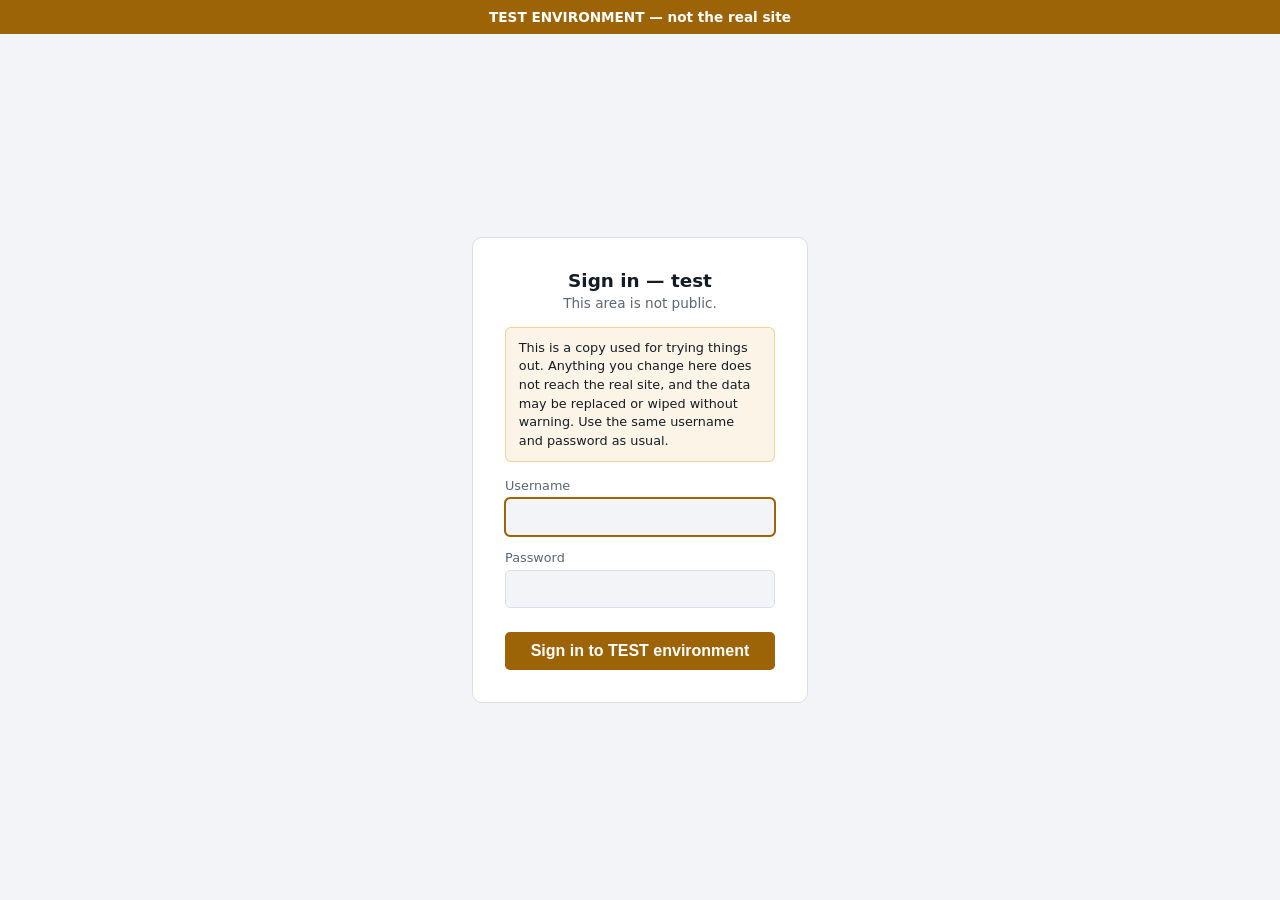
<file: install_scripts/assets/auth/login-test.html>
<!doctype html>
<html lang="en">
<head>
<meta charset="utf-8">
<meta name="viewport" content="width=device-width, initial-scale=1">
<title>TEST | Sign in</title>
<!--
  Sign-in page for a NON-LIVE environment.
  See login.html for the field names that must not change.

  Why this file exists at all, rather than a colour difference on the live page:
  the login page is the first thing anyone sees, so it is the only place where
  saying "this is not the real site" arrives before somebody has done something
  they meant to do for real. A banner further into the application is read
  afterwards.

  Copy this per environment: login-<env>.html. The vhost generator refuses to
  publish a non-live environment whose page is missing, because a vhost pointing
  at a 404 reads as a broken site rather than a missing file.
-->
<style>
:root { --bg:#101418; --card:#191f26; --line:#2b333d; --text:#e6ebf1; --muted:#8b98a8; --warn:#e0a83c; --warn-ink:#2b2213; }
@media (prefers-color-scheme: light) {
  :root { --bg:#f2f4f7; --card:#ffffff; --line:#d9dee6; --text:#141c25; --muted:#5a6674; --warn:#9c6407; --warn-ink:#ffffff; }
}
* { box-sizing:border-box; }
body { font-family:system-ui,-apple-system,"Segoe UI",sans-serif; background:var(--bg); color:var(--text); margin:0; min-height:100vh; display:grid; place-items:center; padding:1.5rem; }
/* Full width, above everything: seen before the card is read. */
.stripe { position:fixed; top:0; left:0; right:0; background:var(--warn); color:var(--warn-ink); text-align:center; padding:.55rem 1rem; font-size:.85rem; font-weight:600; }
.card { background:var(--card); border:1px solid var(--line); padding:2rem; border-radius:10px; width:min(21rem,100%); margin-top:2.5rem; }
h1 { font-size:1.15rem; margin:0 0 .25rem; text-align:center; }
.sub { color:var(--muted); font-size:.85rem; text-align:center; margin:0 0 1rem; }
.notice { background:rgba(224,168,60,.12); border:1px solid rgba(224,168,60,.45); border-radius:6px; padding:.7rem .8rem; font-size:.8rem; line-height:1.45; margin:0 0 1rem; }
label { display:block; font-size:.8rem; color:var(--muted); margin:.9rem 0 .3rem; }
input { width:100%; padding:.55rem .7rem; background:var(--bg); border:1px solid var(--line); border-radius:5px; color:var(--text); font-size:1rem; }
input:focus { outline:2px solid var(--warn); outline-offset:-1px; border-color:var(--warn); }
button { width:100%; margin-top:1.5rem; padding:.65rem; border:0; border-radius:5px; background:var(--warn); color:var(--warn-ink); font-size:1rem; font-weight:600; cursor:pointer; }
button:hover { filter:brightness(1.08); }
button:focus-visible { outline:2px solid var(--text); outline-offset:2px; }
</style>
</head>
<body>
<div class="stripe">TEST ENVIRONMENT &mdash; not the real site</div>
<div class="card">
<h1>Sign in &mdash; test</h1>
<p class="sub">This area is not public.</p>
<p class="notice">
This is a copy used for trying things out. Anything you change here does not
reach the real site, and the data may be replaced or wiped without warning.
Use the same username and password as usual.
</p>
<form method="POST" action="/do-login">
<label for="u">Username</label>
<input id="u" type="text" name="httpd_username" autocomplete="username" autofocus>
<label for="p">Password</label>
<input id="p" type="password" name="httpd_password" autocomplete="current-password">
<button type="submit">Sign in to TEST environment</button>
</form>
</div>
</body>
</html>
</file>
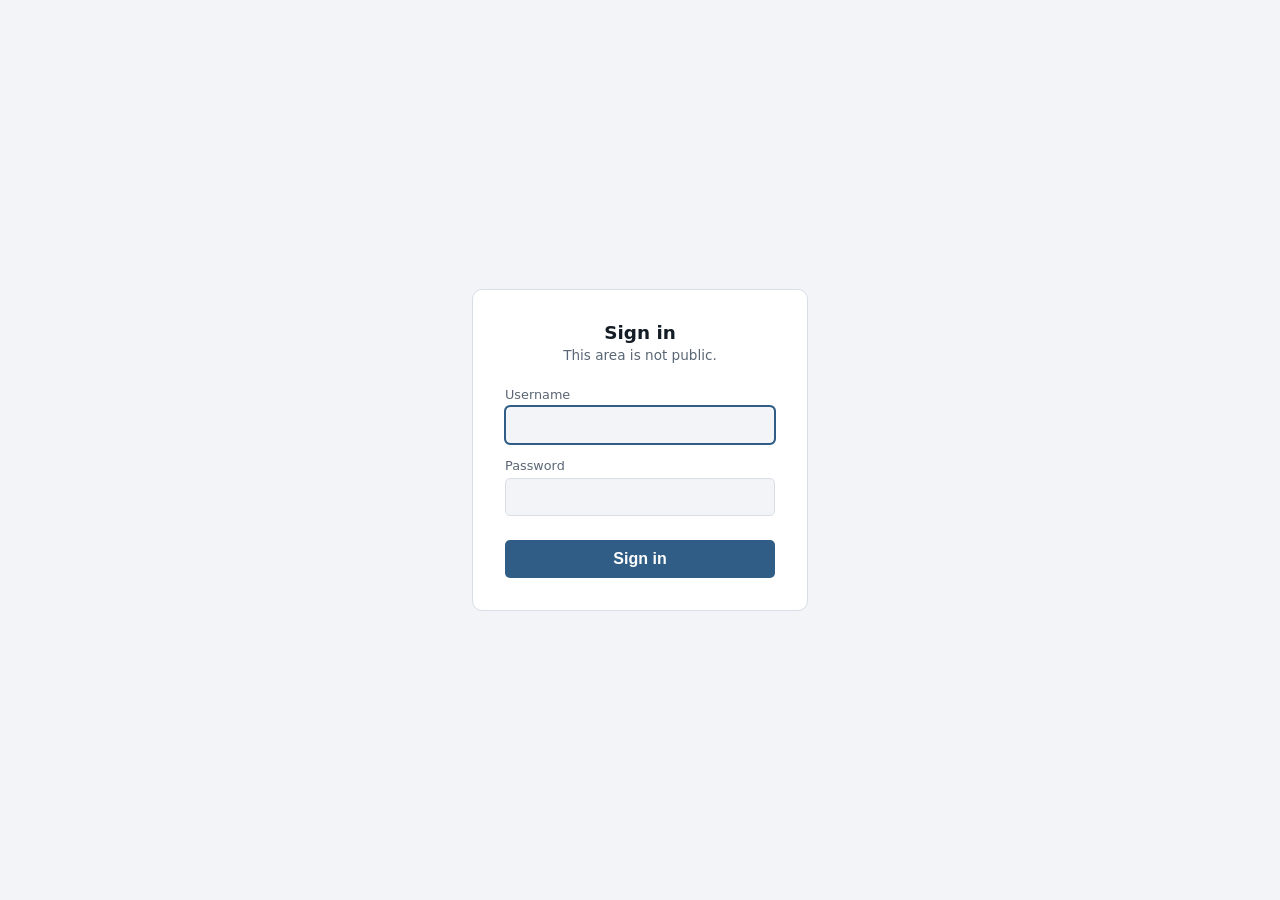
<file: install_scripts/assets/auth/login.html>
<!doctype html>
<html lang="en">
<head>
<meta charset="utf-8">
<meta name="viewport" content="width=device-width, initial-scale=1">
<title>Sign in</title>
<!--
  Generic sign-in page for mod_auth_form. Plain on purpose: a config repo is
  expected to drop its own branded copy over this one, and a shared default that
  already looks like somebody's site is harder to replace than one that does not.

  Three things here are load bearing and must survive any redesign:

    action="/do-login"          the handler the vhost sets up
    name="httpd_username"       what mod_auth_form reads the username from
    name="httpd_password"       and the password

  Rename any of those and the form posts into a void: the browser sends it, the
  handler finds nothing, and the user is returned to this page with no error.
  It reads exactly like a wrong password.

  Images and stylesheets must be referenced under /auth-assets/, never with a
  relative path. This page is served at /login.html while everything else on the
  host is proxied to an application, so a relative src resolves to a path the
  application has never heard of.
-->
<style>
:root { --bg:#101418; --card:#191f26; --line:#2b333d; --text:#e6ebf1; --muted:#8b98a8; --accent:#5b8def; }
@media (prefers-color-scheme: light) {
  :root { --bg:#f2f4f7; --card:#ffffff; --line:#d9dee6; --text:#141c25; --muted:#5a6674; --accent:#2f5d86; }
}
* { box-sizing:border-box; }
body { font-family:system-ui,-apple-system,"Segoe UI",sans-serif; background:var(--bg); color:var(--text); margin:0; min-height:100vh; display:grid; place-items:center; padding:1.5rem; }
.card { background:var(--card); border:1px solid var(--line); padding:2rem; border-radius:10px; width:min(21rem,100%); }
h1 { font-size:1.15rem; margin:0 0 .25rem; text-align:center; }
.sub { color:var(--muted); font-size:.85rem; text-align:center; margin:0 0 1.5rem; }
label { display:block; font-size:.8rem; color:var(--muted); margin:.9rem 0 .3rem; }
input { width:100%; padding:.55rem .7rem; background:var(--bg); border:1px solid var(--line); border-radius:5px; color:var(--text); font-size:1rem; }
input:focus { outline:2px solid var(--accent); outline-offset:-1px; border-color:var(--accent); }
button { width:100%; margin-top:1.5rem; padding:.65rem; border:0; border-radius:5px; background:var(--accent); color:#fff; font-size:1rem; font-weight:600; cursor:pointer; }
button:hover { filter:brightness(1.08); }
button:focus-visible { outline:2px solid var(--text); outline-offset:2px; }
</style>
</head>
<body>
<div class="card">
<h1>Sign in</h1>
<p class="sub">This area is not public.</p>
<form method="POST" action="/do-login">
<label for="u">Username</label>
<input id="u" type="text" name="httpd_username" autocomplete="username" autofocus>
<label for="p">Password</label>
<input id="p" type="password" name="httpd_password" autocomplete="current-password">
<button type="submit">Sign in</button>
</form>
</div>
</body>
</html>
</file>
